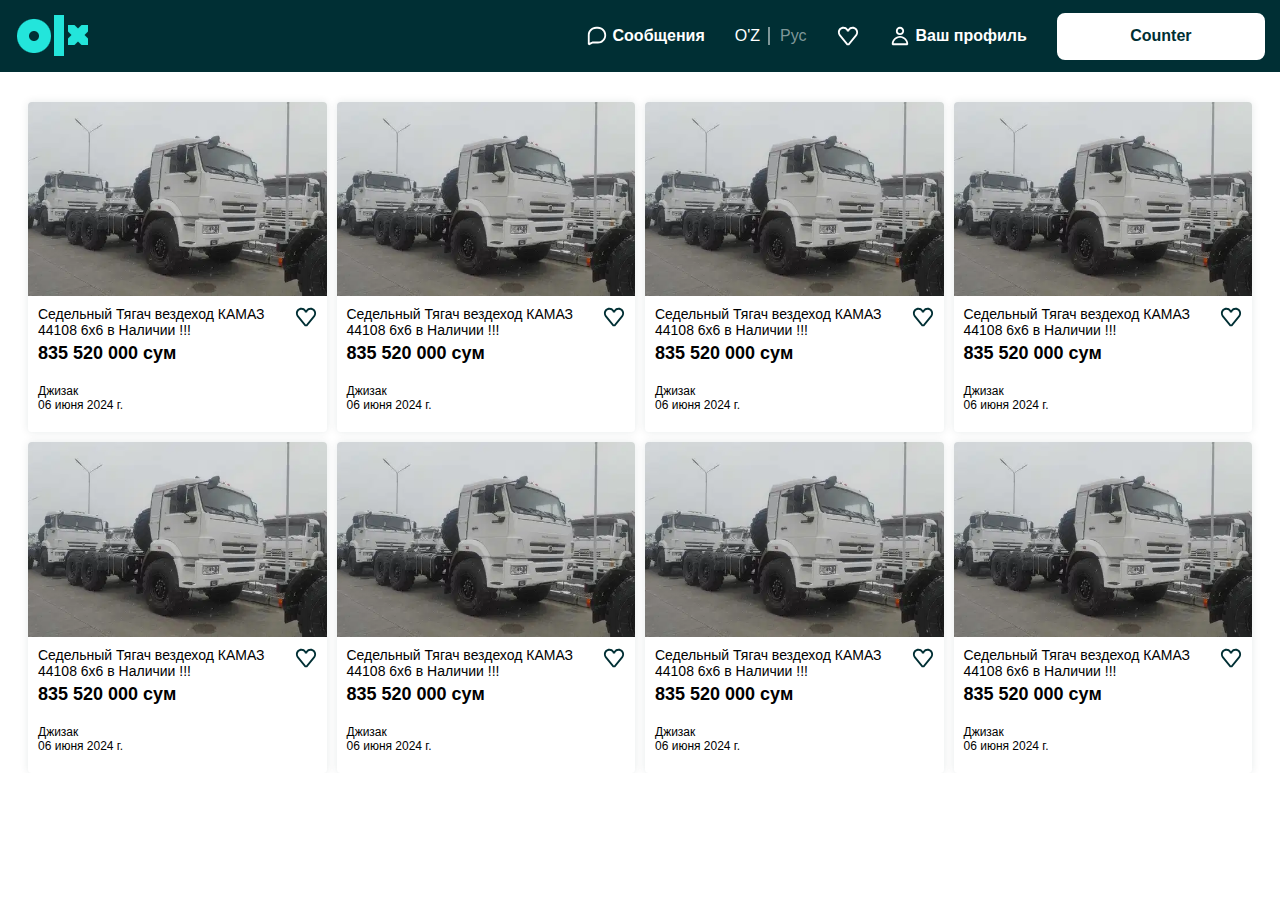
<file: index.html>
<!DOCTYPE html>
<html lang="en">

<head>
    <meta charset="UTF-8">
    <meta name="viewport" content="width=device-width, initial-scale=1.0">
    <title>OLX</title>
    <link rel="stylesheet" href="./css/style.min.css">
</head>

<body>
    <header class="header" id="header">
        <div class="navbar">
            <div class="container">
                <img src="./images/logo.png" alt="Logo">
                <ul class="navbar__list">
                    <li class="navbar__item">
                        <a href="#" class="navbar__link">
                            <svg xmlns="http://www.w3.org/2000/svg" viewBox="0 0 24 24" width="1em" height="1em"
                                class="css-1658auh">
                                <path fill="currentColor" fill-rule="evenodd"
                                    d="M11 4.01c-3.86 0-7 3.157-7 7.038v8.426l2.553-1.283.447-.106h6c3.86 0 7-3.157 7-7.037S16.86 4.01 13 4.01h-2zM3.447 22 2 21.1V11.049C2 6.058 6.037 2 11 2h2c4.962 0 9 4.059 9 9.048s-4.038 9.047-9 9.047H7.236L3.448 22z">
                                </path>
                            </svg>
                            Сообщения
                        </a>
                    </li>
                    <li class="navbar__item">
                        <a href="#" class="navbar__link">
                            <span>O'Z</span>
                            <span>Рус</span>
                        </a>
                    </li>
                    <li class="navbar__item">
                        <a href="#" class="navbar__link">
                            <svg xmlns="http://www.w3.org/2000/svg" viewBox="0 0 24 24" width="1em" height="1em"
                                aria-label="Выделенные" class="css-l9chfa">
                                <path fill="currentColor" fill-rule="evenodd"
                                    d="M20.219 10.367 12 20.419 3.806 10.4A3.96 3.96 0 0 1 3 8c0-2.206 1.795-4 4-4a4.004 4.004 0 0 1 3.868 3h2.264A4.003 4.003 0 0 1 17 4c2.206 0 4 1.794 4 4 0 .868-.279 1.698-.781 2.367M17 2a5.999 5.999 0 0 0-5 2.686A5.999 5.999 0 0 0 7 2C3.692 2 1 4.691 1 8a5.97 5.97 0 0 0 1.232 3.633L10.71 22h2.582l8.501-10.399A5.943 5.943 0 0 0 23 8c0-3.309-2.692-6-6-6">
                                </path>
                            </svg>
                        </a>
                    </li>
                    </li>
                    <li class="navbar__item">
                        <a href="#" class="navbar__link">
                            <svg xmlns="http://www.w3.org/2000/svg" viewBox="0 0 24 24" width="1em" height="1em"
                                class="css-1fne1f4">
                                <path fill="currentColor" fill-rule="evenodd"
                                    d="M12 12c4.963 0 9 4.038 9 9l-1 1H4l-1-1c0-4.962 4.037-9 9-9zm0 2c-3.52 0-6.442 2.613-6.929 6H18.93c-.487-3.387-3.409-6-6.93-6zm0-12c2.481 0 4.5 2.019 4.5 4.5 0 2.482-2.019 4.5-4.5 4.5a4.505 4.505 0 0 1-4.5-4.5C7.5 4.019 9.519 2 12 2zm0 2a2.503 2.503 0 0 0-2.5 2.5C9.5 7.878 10.621 9 12 9s2.5-1.122 2.5-2.5S13.379 4 12 4z">
                                </path>
                            </svg>
                            Ваш профиль
                        </a>
                    </li>
                    <li class="navbar__item">
                        <a href="counter.html" target="_blank" class="navbar__link btn">
                            Counter
                        </a>
                    </li>
                </ul>
            </div>
        </div>
    </header>

    <section class="products" id="products">
        <div class="container">
            <div class="products__item">
                <div class="img">
                    <img src="./images/product.webp" alt="Product">
                </div>
                <p class="desc">
                    <span>Седельный Тягач вездеход КАМАЗ 44108 6х6 в Наличии !!!</span>
                    <svg xmlns="http://www.w3.org/2000/svg" viewBox="0 0 24 24" width="1em" height="1em"
                        class="css-d7r8uj">
                        <path fill="currentColor" fill-rule="evenodd"
                            d="M20.219 10.367 12 20.419 3.806 10.4A3.96 3.96 0 0 1 3 8c0-2.206 1.795-4 4-4a4.004 4.004 0 0 1 3.868 3h2.264A4.003 4.003 0 0 1 17 4c2.206 0 4 1.794 4 4 0 .868-.279 1.698-.781 2.367M17 2a5.999 5.999 0 0 0-5 2.686A5.999 5.999 0 0 0 7 2C3.692 2 1 4.691 1 8a5.97 5.97 0 0 0 1.232 3.633L10.71 22h2.582l8.501-10.399A5.943 5.943 0 0 0 23 8c0-3.309-2.692-6-6-6">
                        </path>
                    </svg>
                </p>
                <span class="price">835 520 000 сум</span>
                <p class="location">
                    Джизак
                    <br>
                    06 июня 2024 г.
                </p>
            </div>
            <div class="products__item">
                <div class="img">
                    <img src="./images/product.webp" alt="Product">
                </div>
                <p class="desc">
                    <span>Седельный Тягач вездеход КАМАЗ 44108 6х6 в Наличии !!!</span>
                    <svg xmlns="http://www.w3.org/2000/svg" viewBox="0 0 24 24" width="1em" height="1em"
                        class="css-d7r8uj">
                        <path fill="currentColor" fill-rule="evenodd"
                            d="M20.219 10.367 12 20.419 3.806 10.4A3.96 3.96 0 0 1 3 8c0-2.206 1.795-4 4-4a4.004 4.004 0 0 1 3.868 3h2.264A4.003 4.003 0 0 1 17 4c2.206 0 4 1.794 4 4 0 .868-.279 1.698-.781 2.367M17 2a5.999 5.999 0 0 0-5 2.686A5.999 5.999 0 0 0 7 2C3.692 2 1 4.691 1 8a5.97 5.97 0 0 0 1.232 3.633L10.71 22h2.582l8.501-10.399A5.943 5.943 0 0 0 23 8c0-3.309-2.692-6-6-6">
                        </path>
                    </svg>
                </p>
                <span class="price">835 520 000 сум</span>
                <p class="location">
                    Джизак
                    <br>
                    06 июня 2024 г.
                </p>
            </div>
            <div class="products__item">
                <div class="img">
                    <img src="./images/product.webp" alt="Product">
                </div>
                <p class="desc">
                    <span>Седельный Тягач вездеход КАМАЗ 44108 6х6 в Наличии !!!</span>
                    <svg xmlns="http://www.w3.org/2000/svg" viewBox="0 0 24 24" width="1em" height="1em"
                        class="css-d7r8uj">
                        <path fill="currentColor" fill-rule="evenodd"
                            d="M20.219 10.367 12 20.419 3.806 10.4A3.96 3.96 0 0 1 3 8c0-2.206 1.795-4 4-4a4.004 4.004 0 0 1 3.868 3h2.264A4.003 4.003 0 0 1 17 4c2.206 0 4 1.794 4 4 0 .868-.279 1.698-.781 2.367M17 2a5.999 5.999 0 0 0-5 2.686A5.999 5.999 0 0 0 7 2C3.692 2 1 4.691 1 8a5.97 5.97 0 0 0 1.232 3.633L10.71 22h2.582l8.501-10.399A5.943 5.943 0 0 0 23 8c0-3.309-2.692-6-6-6">
                        </path>
                    </svg>
                </p>
                <span class="price">835 520 000 сум</span>
                <p class="location">
                    Джизак
                    <br>
                    06 июня 2024 г.
                </p>
            </div>
            <div class="products__item">
                <div class="img">
                    <img src="./images/product.webp" alt="Product">
                </div>
                <p class="desc">
                    <span>Седельный Тягач вездеход КАМАЗ 44108 6х6 в Наличии !!!</span>
                    <svg xmlns="http://www.w3.org/2000/svg" viewBox="0 0 24 24" width="1em" height="1em"
                        class="css-d7r8uj">
                        <path fill="currentColor" fill-rule="evenodd"
                            d="M20.219 10.367 12 20.419 3.806 10.4A3.96 3.96 0 0 1 3 8c0-2.206 1.795-4 4-4a4.004 4.004 0 0 1 3.868 3h2.264A4.003 4.003 0 0 1 17 4c2.206 0 4 1.794 4 4 0 .868-.279 1.698-.781 2.367M17 2a5.999 5.999 0 0 0-5 2.686A5.999 5.999 0 0 0 7 2C3.692 2 1 4.691 1 8a5.97 5.97 0 0 0 1.232 3.633L10.71 22h2.582l8.501-10.399A5.943 5.943 0 0 0 23 8c0-3.309-2.692-6-6-6">
                        </path>
                    </svg>
                </p>
                <span class="price">835 520 000 сум</span>
                <p class="location">
                    Джизак
                    <br>
                    06 июня 2024 г.
                </p>
            </div>
            <div class="products__item">
                <div class="img">
                    <img src="./images/product.webp" alt="Product">
                </div>
                <p class="desc">
                    <span>Седельный Тягач вездеход КАМАЗ 44108 6х6 в Наличии !!!</span>
                    <svg xmlns="http://www.w3.org/2000/svg" viewBox="0 0 24 24" width="1em" height="1em"
                        class="css-d7r8uj">
                        <path fill="currentColor" fill-rule="evenodd"
                            d="M20.219 10.367 12 20.419 3.806 10.4A3.96 3.96 0 0 1 3 8c0-2.206 1.795-4 4-4a4.004 4.004 0 0 1 3.868 3h2.264A4.003 4.003 0 0 1 17 4c2.206 0 4 1.794 4 4 0 .868-.279 1.698-.781 2.367M17 2a5.999 5.999 0 0 0-5 2.686A5.999 5.999 0 0 0 7 2C3.692 2 1 4.691 1 8a5.97 5.97 0 0 0 1.232 3.633L10.71 22h2.582l8.501-10.399A5.943 5.943 0 0 0 23 8c0-3.309-2.692-6-6-6">
                        </path>
                    </svg>
                </p>
                <span class="price">835 520 000 сум</span>
                <p class="location">
                    Джизак
                    <br>
                    06 июня 2024 г.
                </p>
            </div>
            <div class="products__item">
                <div class="img">
                    <img src="./images/product.webp" alt="Product">
                </div>
                <p class="desc">
                    <span>Седельный Тягач вездеход КАМАЗ 44108 6х6 в Наличии !!!</span>
                    <svg xmlns="http://www.w3.org/2000/svg" viewBox="0 0 24 24" width="1em" height="1em"
                        class="css-d7r8uj">
                        <path fill="currentColor" fill-rule="evenodd"
                            d="M20.219 10.367 12 20.419 3.806 10.4A3.96 3.96 0 0 1 3 8c0-2.206 1.795-4 4-4a4.004 4.004 0 0 1 3.868 3h2.264A4.003 4.003 0 0 1 17 4c2.206 0 4 1.794 4 4 0 .868-.279 1.698-.781 2.367M17 2a5.999 5.999 0 0 0-5 2.686A5.999 5.999 0 0 0 7 2C3.692 2 1 4.691 1 8a5.97 5.97 0 0 0 1.232 3.633L10.71 22h2.582l8.501-10.399A5.943 5.943 0 0 0 23 8c0-3.309-2.692-6-6-6">
                        </path>
                    </svg>
                </p>
                <span class="price">835 520 000 сум</span>
                <p class="location">
                    Джизак
                    <br>
                    06 июня 2024 г.
                </p>
            </div>
            <div class="products__item">
                <div class="img">
                    <img src="./images/product.webp" alt="Product">
                </div>
                <p class="desc">
                    <span>Седельный Тягач вездеход КАМАЗ 44108 6х6 в Наличии !!!</span>
                    <svg xmlns="http://www.w3.org/2000/svg" viewBox="0 0 24 24" width="1em" height="1em"
                        class="css-d7r8uj">
                        <path fill="currentColor" fill-rule="evenodd"
                            d="M20.219 10.367 12 20.419 3.806 10.4A3.96 3.96 0 0 1 3 8c0-2.206 1.795-4 4-4a4.004 4.004 0 0 1 3.868 3h2.264A4.003 4.003 0 0 1 17 4c2.206 0 4 1.794 4 4 0 .868-.279 1.698-.781 2.367M17 2a5.999 5.999 0 0 0-5 2.686A5.999 5.999 0 0 0 7 2C3.692 2 1 4.691 1 8a5.97 5.97 0 0 0 1.232 3.633L10.71 22h2.582l8.501-10.399A5.943 5.943 0 0 0 23 8c0-3.309-2.692-6-6-6">
                        </path>
                    </svg>
                </p>
                <span class="price">835 520 000 сум</span>
                <p class="location">
                    Джизак
                    <br>
                    06 июня 2024 г.
                </p>
            </div>
            <div class="products__item">
                <div class="img">
                    <img src="./images/product.webp" alt="Product">
                </div>
                <p class="desc">
                    <span>Седельный Тягач вездеход КАМАЗ 44108 6х6 в Наличии !!!</span>
                    <svg xmlns="http://www.w3.org/2000/svg" viewBox="0 0 24 24" width="1em" height="1em"
                        class="css-d7r8uj">
                        <path fill="currentColor" fill-rule="evenodd"
                            d="M20.219 10.367 12 20.419 3.806 10.4A3.96 3.96 0 0 1 3 8c0-2.206 1.795-4 4-4a4.004 4.004 0 0 1 3.868 3h2.264A4.003 4.003 0 0 1 17 4c2.206 0 4 1.794 4 4 0 .868-.279 1.698-.781 2.367M17 2a5.999 5.999 0 0 0-5 2.686A5.999 5.999 0 0 0 7 2C3.692 2 1 4.691 1 8a5.97 5.97 0 0 0 1.232 3.633L10.71 22h2.582l8.501-10.399A5.943 5.943 0 0 0 23 8c0-3.309-2.692-6-6-6">
                        </path>
                    </svg>
                </p>
                <span class="price">835 520 000 сум</span>
                <p class="location">
                    Джизак
                    <br>
                    06 июня 2024 г.
                </p>
            </div>
        </div>
    </section>

    <script>
        if (!localStorage.getItem("notified")) {
            alert("Ustoz adashib tasbeh deb yozvorbman Counter edi");
            localStorage.setItem("notified", true);
        }
    </script>
</body>

</html>
</file>
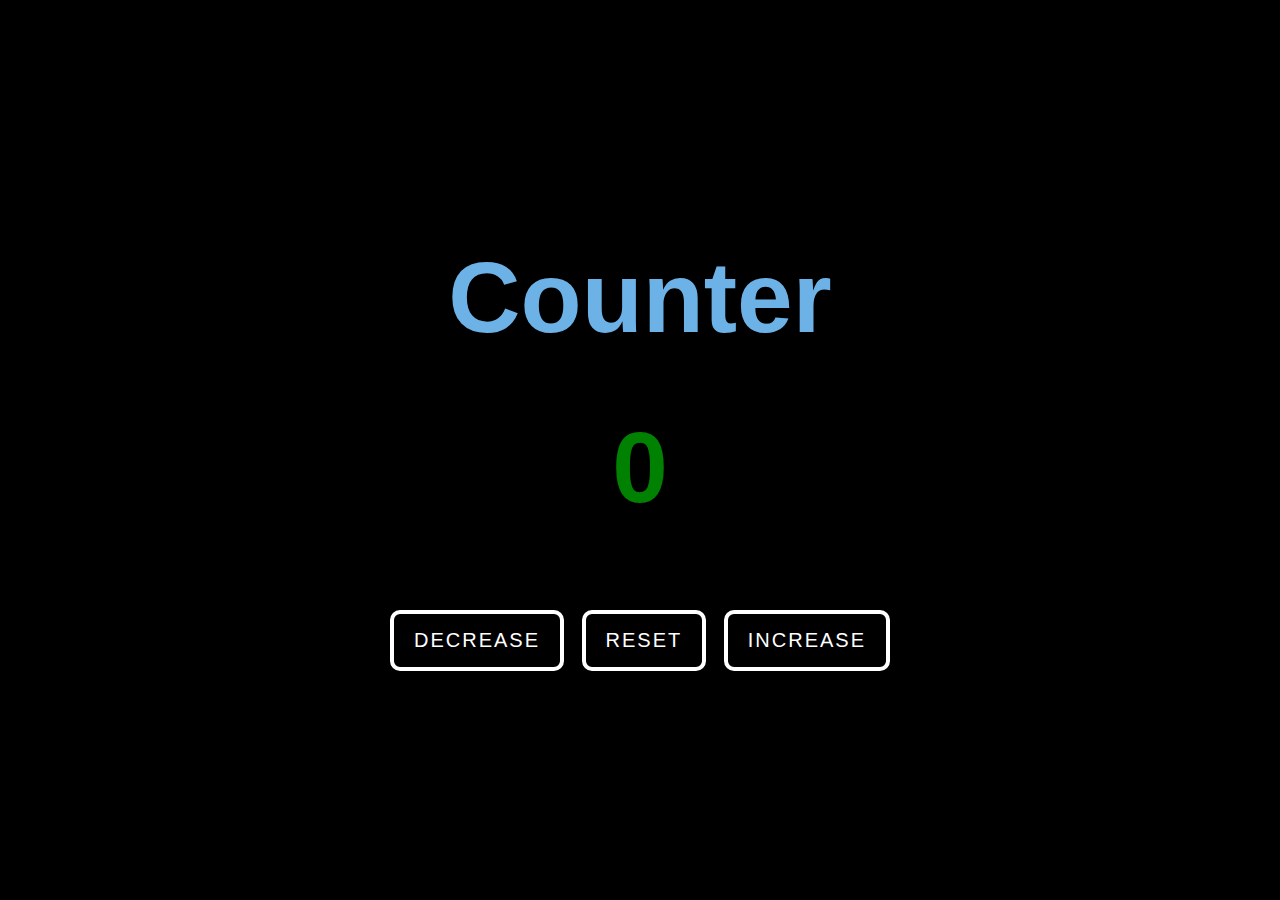
<file: counter.html>
<!DOCTYPE html>
<html lang="en">

<head>
    <meta charset="UTF-8">
    <meta name="viewport" content="width=device-width, initial-scale=1.0">
    <title>Counter</title>
    <style>
        * {
            margin: 0;
            padding: 0;
            box-sizing: border-box;
            font-family: sans-serif;
        }

        body {
            background: #000;
            color: #fff;
        }

        .container {
            max-width: 500px;
            width: 100%;
            margin: 0 auto;
        }

        .title {
            text-align: center;
            color: #6db2e6;
            font-size: 100px;
            font-weight: 600;
            margin-top: 240px;
        }

        .count {
            color: #008101;
            font-size: 100px;
            font-weight: 600;
            margin-top: 55px;
            margin-bottom: 85px;
            text-align: center;
        }

        .btns {
            display: flex;
            justify-content: space-between;
        }

        .btn {
            padding: 15px 20px;
            border: 4px solid #fff;
            border-radius: 10px;
            text-transform: uppercase;
            font-size: 20px;
            font-weight: 500;
            letter-spacing: 2px;
            color: #fff;
            background-color: #000;
            cursor: pointer;
            transition: all .3s ease;
        }

        .btn:hover,
        .btn:focus {
            background: #fff;
            color: #000;
        }
    </style>
</head>

<body>
    <div class="counter">
        <div class="container">
            <h1 class="title">Counter</h1>
            <p class="count">0</p>
            <div class="btns">
                <button class="btn" onclick="decr()">decrease</button>
                <button class="btn" onclick="reset()">reset</button>
                <button class="btn" onclick="incr()">increase</button>
            </div>
        </div>
    </div>

    <script>
        const counter = document.querySelector('.count');
        let coun = 0;

        function incr() {
            coun++;
            counter.innerHTML = coun;
        }

        function decr() {
            if (coun > 0) {
                coun--;
                counter.innerHTML = coun;
            }
        }

        function reset() {
            coun = 0;
            counter.innerHTML = coun;
        }
    </script>
</body>

</html>
</file>
<file: css/style.min.css>
*{margin:0;padding:0;box-sizing:border-box;font-family:sans-serif}body,html{overflow-x:hidden}.container{max-width:1224px;width:100%;margin:0 auto}a{color:#fff;text-decoration:none}.btn{width:208.2px;height:47px;display:flex;align-items:center;justify-content:center;background-color:#fff;color:#002f34;border-radius:8px;border:4px solid #fff}.btn:hover,.btn:focus{background:rgba(0,0,0,0);color:#fff}.header .navbar{padding:0 10px;background:#002f34}.header .navbar .container{max-width:1250px;height:72px;display:flex;justify-content:space-between;align-items:center}.header .navbar__list{list-style:none;display:flex;align-items:center;gap:30px}.header .navbar__item svg{width:22px;height:22px}.header .navbar__item:nth-child(2) .navbar__link{font-weight:400;gap:0}.header .navbar__item:nth-child(2) .navbar__link span:first-child{padding-right:10px;position:relative}.header .navbar__item:nth-child(2) .navbar__link span:first-child::before{position:absolute;content:"";width:2px;height:100%;background-color:#7f9799;right:0;bottom:0}.header .navbar__item:nth-child(2) .navbar__link span:last-child{padding-left:10px;color:#7f9799}.header .navbar__link{font-size:16px;font-weight:600;display:flex;align-items:center;gap:5px}.products{margin-top:30px}.products .container{display:grid;grid-template-columns:repeat(4, minmax(0, 1fr));gap:10px}.products__item{width:299.5px;height:360.63px;border-radius:4px;box-shadow:rgba(0,47,52,.1) 0px 0px 8px;position:relative}.products__item .img{overflow:hidden;border-radius:4px 4px 0 0;width:100%;height:224.63px;position:relative}.products__item .img img{-o-object-fit:cover;object-fit:cover;position:absolute;width:100%;height:100%}.products__item .desc{font-size:14px;font-weight:400;display:flex;justify-content:space-between;padding:10px;padding-bottom:5px}.products__item .desc span{width:90%}.products__item .desc svg{width:22px;height:22px;color:#002f34;cursor:pointer}.products__item .price{font-weight:700;font-size:18px;padding:10px;padding-top:0}.products__item .location{position:absolute;padding:10px;font-weight:300;font-size:12px;padding-bottom:20px;bottom:0}@media screen and (max-width: 1440px){.products__item{width:100%;height:330.44px}.products__item .img{height:194.44px}}@media screen and (max-width: 1094px){.products .container{grid-template-columns:repeat(2, calc(50% - 4px));padding:0 10px}.products__item{height:512.88px}.products__item .img{height:394.88px}}@media screen and (max-width: 1094px){.products__item{height:512.88px}.products__item .img{height:394.88px}}@media screen and (max-width: 900px){.products__item .img{height:300px}}@media screen and (max-width: 650px){.products__item{height:450px}.products__item .img{height:250px}}@media screen and (max-width: 500px){.products .container{grid-template-columns:repeat(1, 100%)}.products__item .img{height:300px}}/*# sourceMappingURL=style.min.css.map */
</file>
